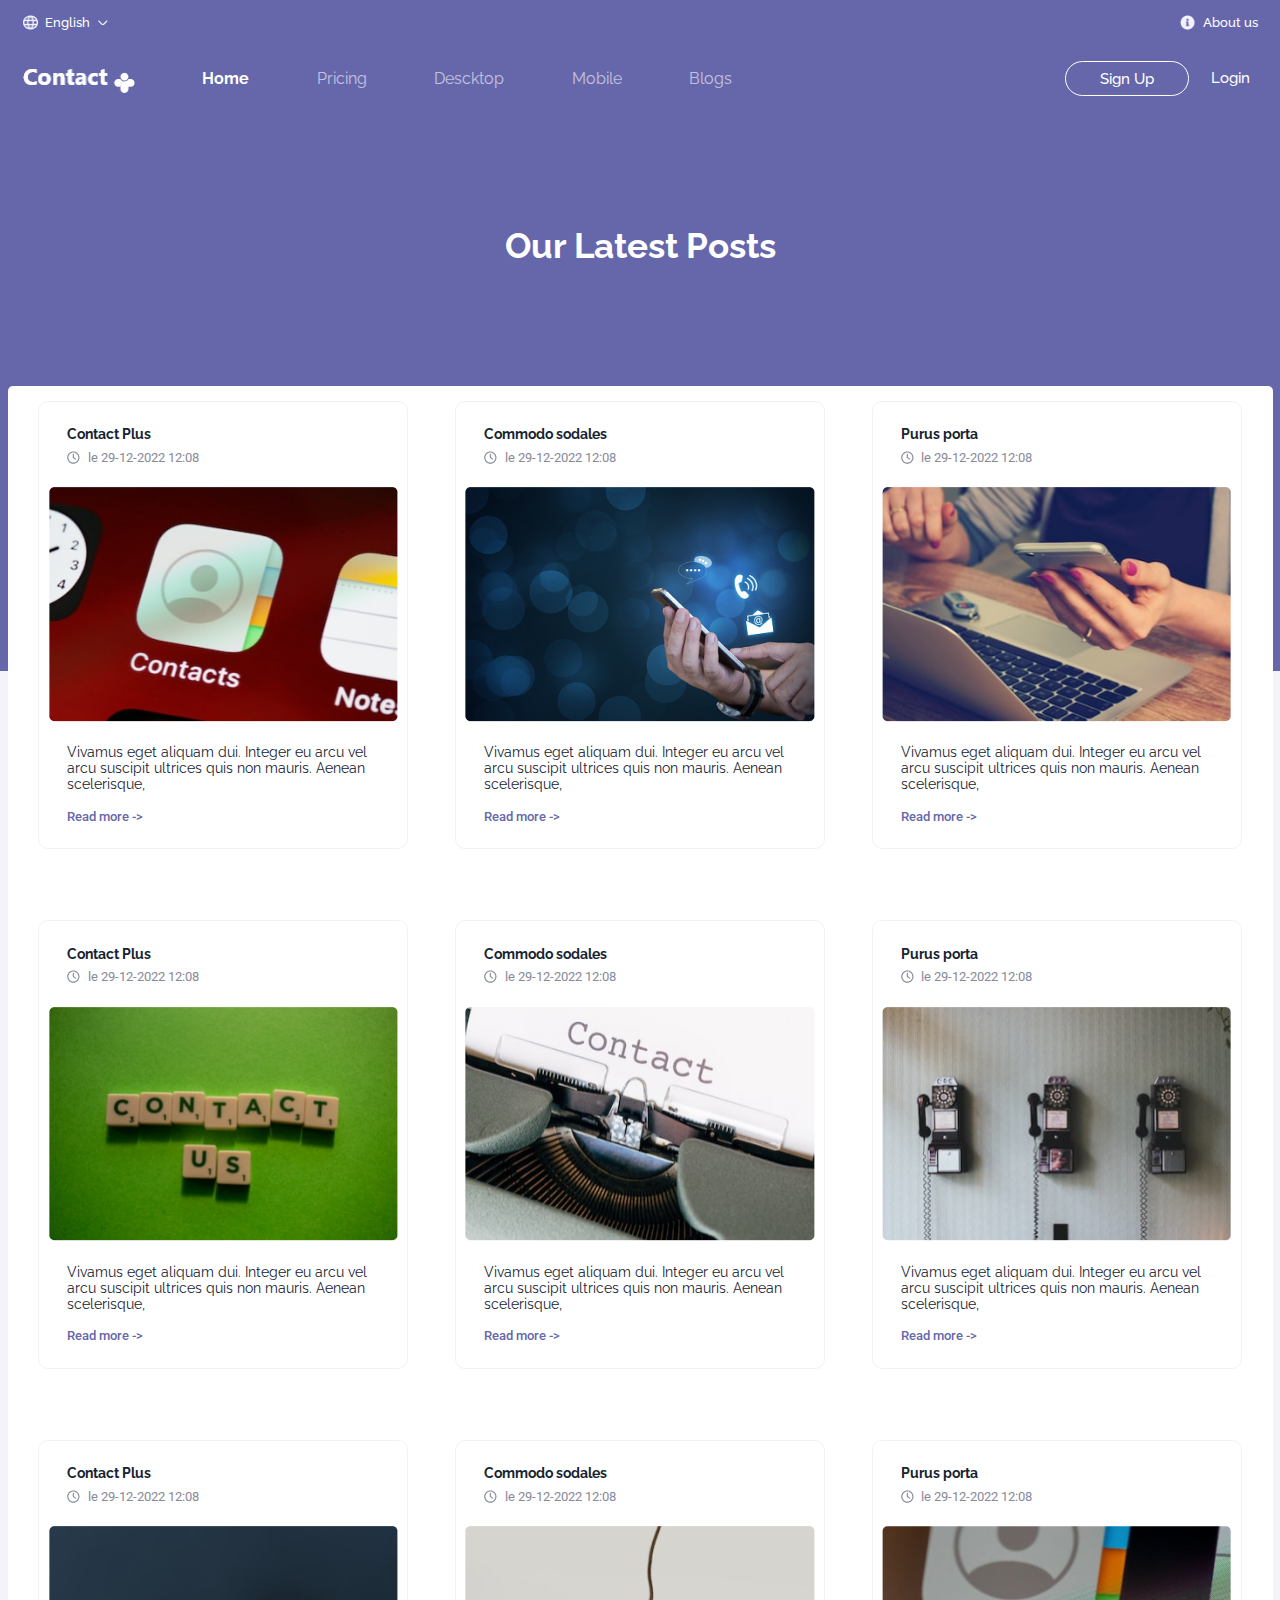
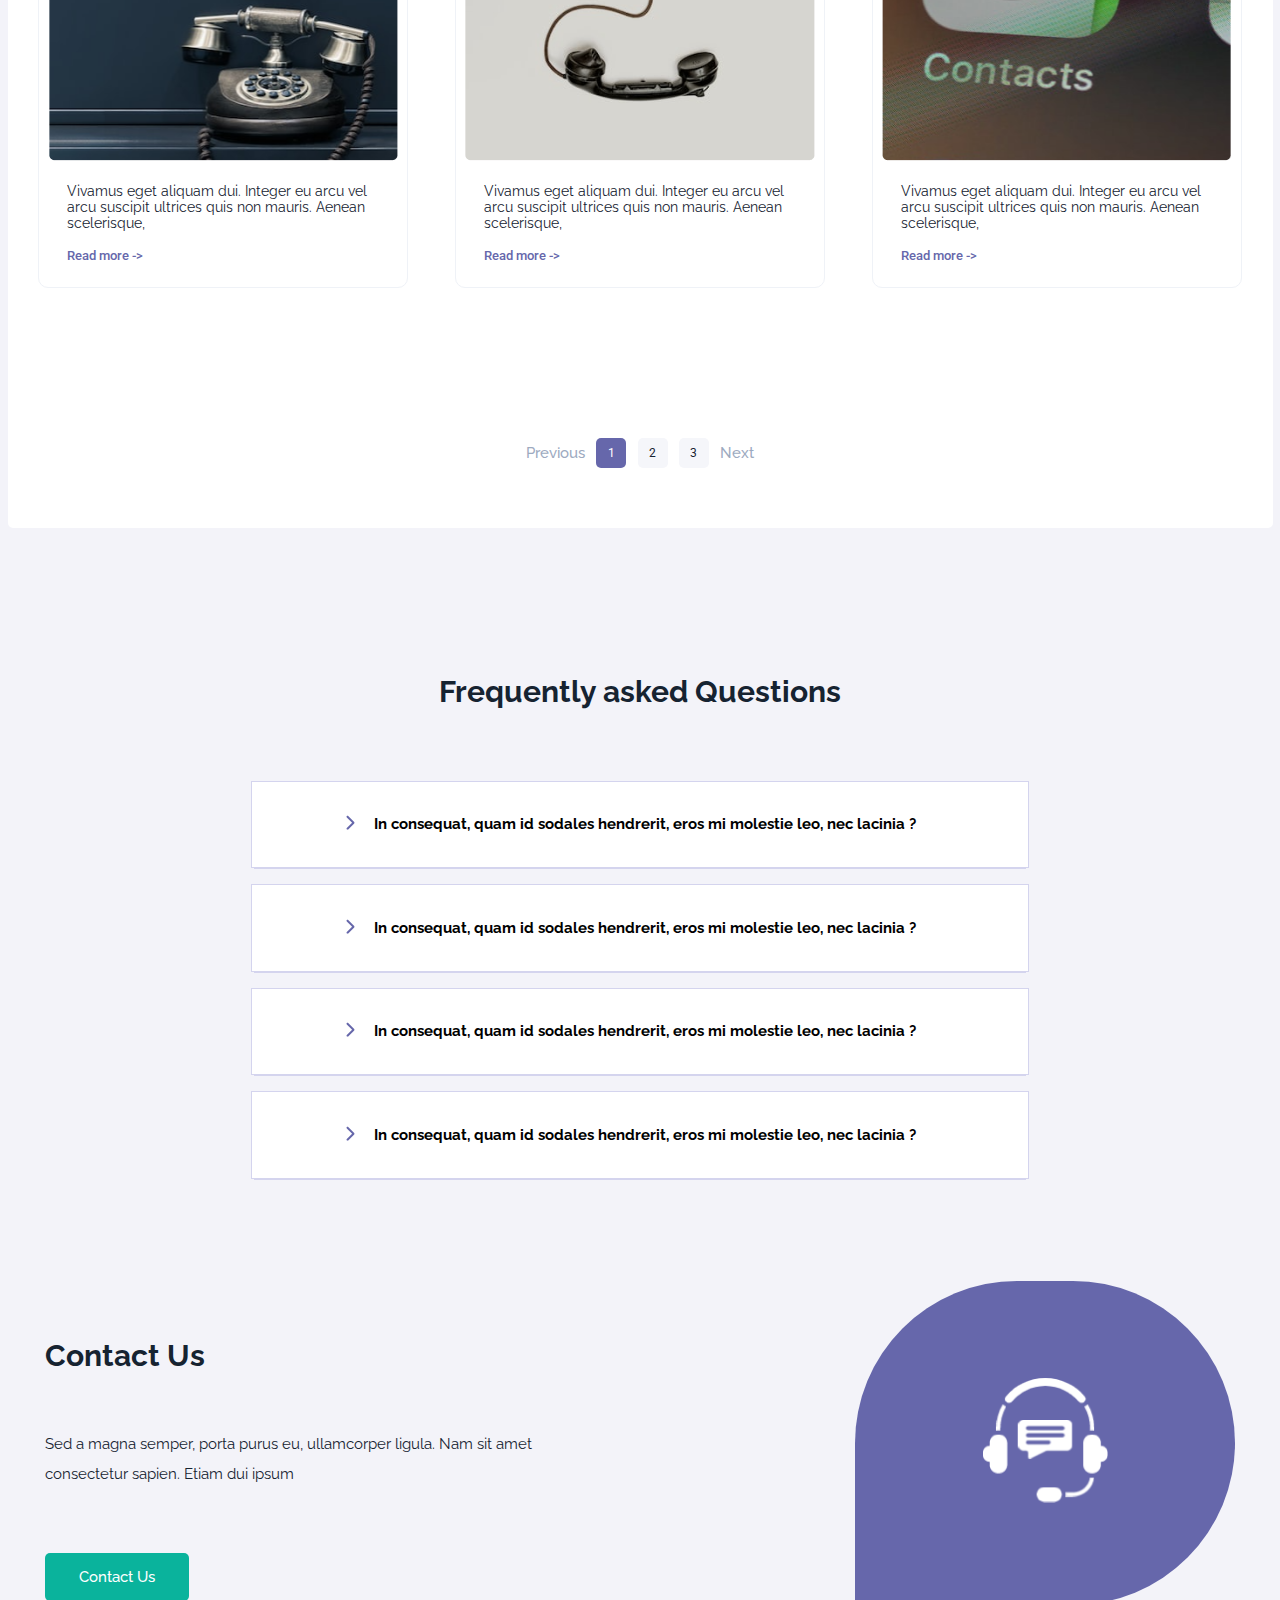
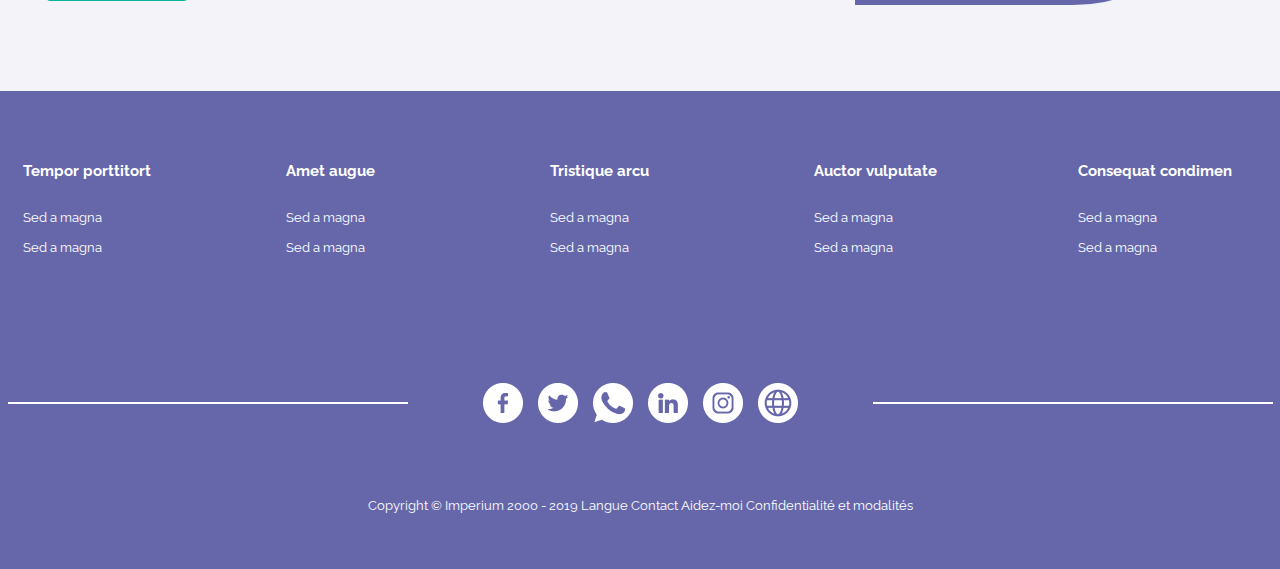
<file: index.html>
<!DOCTYPE html>
<html lang="en">
<head>
    <meta charset="UTF-8">
    <meta http-equiv="X-UA-Compatible" content="IE=edge">
    <meta name="viewport" content="width=device-width, initial-scale=1.0">
    <title>Contact Plus</title>
    <link rel="preconnect" href="https://fonts.googleapis.com">
    <link rel="preconnect" href="https://fonts.gstatic.com" crossorigin>
    <link href="https://fonts.googleapis.com/css2?family=Raleway:wght@400;500;700&family=Roboto:wght@400;500;700&display=swap" rel="stylesheet">
    <link rel="stylesheet" href="style.css">
    <script src="posts.js" ></script>
    <script src="script.js" defer></script>

</head>
<body>
    <!-- header -->
    <header class="primary-header">
        <section class="section">
            <div class="container top">
                <div class="language" role="button">
                    <img src="images/globe.png" alt="globe icon">
                    <p>English</p>
                    <span class="drop-btn"></span>
                    <div class="lang-list">
                        <a href="#">English</a>
                        <a href="#">Frensh</a>
                    </div>
                </div>
                <div class="info"> 
                    <img src="images/info.png" alt="info icon">
                    <p>About us</p>
                </div>
            </div>
            <div class="container bottom">
                <a href="#" class="logo">
                    <img src="images/logo.png" alt="contact plus">
                </a>
                <nav class="navigation">
                    <ul role="list" class="nav-list">
                        <li class="nav-link active-link"><a href="#">Home</a></li>
                        <li class="nav-link off-link"><a href="#">Pricing</a></li>
                        <li class="nav-link off-link"><a href="#">Descktop</a></li>
                        <li class="nav-link off-link"><a href="#">Mobile</a></li>
                        <li class="nav-link off-link"><a href="#">Blogs</a></li>
                    </ul>
                </nav>
                <div class="nav-buttons">
                    <button class="button signup">Sign Up</button>
                    <button class="button login">Login</button>
                </div>
                
                <!-- mobile menu -->
                <div class="menu">
                    <button class="menu-icon" role="button"></button>
                    <div class="menu-nav">
                        <div class="container">
                            <div class="language" role="button">
                                <img src="images/globe.png" alt="globe icon">
                                <p>English</p>
                                <span class="drop-btn"></span>
                                <div class="lang-list">
                                    <a href="#">English</a>
                                    <a href="#">Frensh</a>
                                </div>
                            </div>
                            <button class="close-menu"></button>
                        </div>
                        <ul role="list" class="nav-list">
                            <li class="nav-link active-link"><a href="#">Home</a></li>
                            <li class="nav-link"><a href="#">Pricing</a></li>
                            <li class="nav-link"><a href="#">Descktop</a></li>
                            <li class="nav-link"><a href="#">Mobile</a></li>
                            <li class="nav-link"><a href="#">Blogs</a></li>
                        </ul>
                        <div class="nav-buttons">
                            <button class="button signup">Sign Up</button>
                            <button class="button login">Login</button>
                        </div>
                        <div class="container">
                        <div class="info"> 
                            <img src="images/info.png" alt="info icon">
                            <p>About us</p>
                        </div>
                    </div>

                    </div>

                </div>
                <!-- mobile menu end-->

            </div>

        </section>
    </header>
    <main>
        <!-- hero section -->
        <section class="hero">
            <div class="container ">
                <h1 class="heading">Our Latest Posts</h1>
            </div>
        </section>
        <!-- content sections -->
        <section class="section">
            <div class="container wrapper">
                <div class="content">
                
                </div>
                <div class="pagination">
                    
                </div>
            </div>
            <!-- faq -->
            <div class="container faq">
                <h2 class="heading">Frequently asked Questions</h2>
                <button class="question"><span class="drop-down"></span><p class="paragraph">In consequat, quam id sodales hendrerit, eros mi molestie leo, nec lacinia ?</p></button>
                <div class="panel"><p>Lorem ipsum dolor sit amet consectetur, adipisicing elit. Quaerat inventore incidunt aperiam id aliquid ratione consequuntur pariatur repellat officiis provident totam, nesciunt ullam est autem commodi nulla aut a in!</p></div>
                <button class="question"><span class="drop-down"></span><p class="paragraph">In consequat, quam id sodales hendrerit, eros mi molestie leo, nec lacinia ?</p></button>
                <div class="panel"><p>Lorem ipsum dolor sit amet consectetur, adipisicing elit. Quaerat inventore incidunt aperiam id aliquid ratione consequuntur pariatur repellat officiis provident totam, nesciunt ullam est autem commodi nulla aut a in!</p></div>
                <button class="question"><span class="drop-down"></span><p class="paragraph">In consequat, quam id sodales hendrerit, eros mi molestie leo, nec lacinia ?</p></button>
                <div class="panel"><p>Lorem ipsum dolor sit amet consectetur, adipisicing elit. Quaerat inventore incidunt aperiam id aliquid ratione consequuntur pariatur repellat officiis provident totam, nesciunt ullam est autem commodi nulla aut a in!</p></div>
                <button class="question"><span class="drop-down"></span><p class="paragraph">In consequat, quam id sodales hendrerit, eros mi molestie leo, nec lacinia ?</p></button>
                <div class="panel"><p>Lorem ipsum dolor sit amet consectetur, adipisicing elit. Quaerat inventore incidunt aperiam id aliquid ratione consequuntur pariatur repellat officiis provident totam, nesciunt ullam est autem commodi nulla aut a in!</p></div>
            </div>
            <!-- contact us -->
            <div class="container contact-us">
                <div class="form">
                    <h2 class="heading">Contact Us</h2>
                    <p class="paragraph">
                        Sed a magna semper, porta purus eu, ullamcorper ligula. Nam sit amet consectetur sapien. Etiam dui ipsum
                    </p>
                    <button class="button">Contact Us</button>

                </div>
                <div class="contact-img">
                    <img src="images/customer-service.png" alt="contact image">
                </div>

            </div>
        </section>
    </main>
    <!-- footer -->
    <footer>
        <section class="section">
            <div class="container footer-nav">
                <div class="column">
                    <h4 class="heading footer-h">
                        Tempor porttitort
                    </h4>
                    <a href="#">Sed a magna</a>
                    <a href="#">Sed a magna</a>
                </div>
                <div class="column">
                    <h4 class="heading footer-h">
                        Amet augue
                    </h4>
                    <a href="#">Sed a magna</a>
                    <a href="#">Sed a magna</a>
                </div>
                <div class="column">
                    <h4 class="heading footer-h">
                        Tristique arcu
                    </h4>
                    <a href="#">Sed a magna</a>
                    <a href="#">Sed a magna</a>
                </div>
                <div class="column">
                    <h4 class="heading footer-h">
                        Auctor vulputate
                    </h4>
                    <a href="#">Sed a magna</a>
                    <a href="#">Sed a magna</a>
                </div>
                <div class="column">
                    <h4 class="heading footer-h">
                        Consequat condimen
                    </h4>
                    <a href="#">Sed a magna</a>
                    <a href="#">Sed a magna</a>
                </div>
            </div>
            <div class="social-links">
                <img src="images/facebook.png" alt="facebook">
                <img src="images/twitter.png" alt="teitter">
                <img src="images/whatsapp.png" alt="whatsapp">
                <img src="images/linkedin.png" alt="linkedin">
                <img src="images/instagram.png" alt="instagram">
                <img src="images/website.png" alt="website">
            </div>
            <div class="copyright">
                <p>Copyright © Imperium 2000 - 2019 Langue Contact Aidez-moi Confidentialité et modalités                </p>
            </div>

        </section>
    </footer>
</body>
</html>
</file>
<file: style.css>
:root{
    --color-primary:#6667AB;
    --color-accent:#0AB39C;
    --color-neutral:#F3F3F9;
    --color-white:rgb(255, 255, 255);
    --color-text:#162331;
    --color-text-light:#878A99;
    --color-border:#eff2f7;
    --color-pagebtn:#F5F6FA;
    /* contact colors */
    --color-sidebar-btn:#D9D9FB;
    --color-avatar:#EFEFF7;
    --color-navbtn:#299CDB;
    --color-navbtn-bg:#E9F5FB;
    --color-username:#1991EB;
    --color-tbl-border:#9DAABF;
    --color-contacts-blue:#007AD4;
    --color-contacts-green: var(--color-accent);
    --color-contacts-red:#D26175;

    /* fonts */
    --ff-raleway:'Raleway', sans-serif;
    --ff-roboto:'Roboto', sans-serif;
    /* font weight */
    --fw-small:400;
    --fw-regular:500;
    --fw-bold:700;
    /* font sizes */
    --fs-xsmall:13px;
    --fs-small:14px;
    --fs-regular:15px;
    --fs-primary:16px;
    --fs-medium:20px;
    --fs-large:30px;
    --fs-xlarge:35px;
    
    /* border radius */
    --xsmall-radius:2px;
    --small-radius:5px;
    --regular-radius:10px;
    --pill-radius:999em 999em;
}

/* mobile first */

* {
    margin: 0;
    padding: 0;
    font: inherit;
    box-sizing: border-box;
  }

html,
body {
  height: 100%;
  background-color: var(--color-neutral);
  color: var(--color-text);
  font-family: var(--ff-raleway);
  font-size: var(--fs-regular);
  font-weight: var(--fw-regular);
}

img{
    width: 100%;
}

.heading{
    font-weight: var(--fw-bold);
    margin-bottom: 1rem;
}

.section{
    width: min(1503px, (100% - 1rem));
    margin: auto;
}

.container{
    display: flex;
    justify-content: space-between;
    padding: 1rem;
}
button{
    border:none;
    cursor: pointer;
    display: inline-flex;
}
button:focus,a:focus{
    /* border: none; */
    outline-color: #6667AB;
}

.button{
    background-color: var(--color-accent);
    color: var(--color-white);
    padding: 1rem 2.25rem;
    border-radius:var(--small-radius);
}

.button:hover{
 filter: brightness(110%);
}

/* header */

.logo{
    min-width: 112px;
}
.navigation,.top,.menu-nav,.nav-buttons{
    display: none;
}
.primary-header{
    background-color: var(--color-primary);
    position: relative;
}
.language,.info{
    display: flex;
    position: relative;
    align-items: center;
    gap: 0.5rem;
    font-size: var(--fs-xsmall);
    color: var(--color-white);
    cursor: pointer;
}

.language>img,.info>img{
    max-height: 15px;
    max-width: 15px;
}

.drop-btn{
    display: block;
    position: relative;
    background:url("images/arrow-down.png");
    background-repeat: no-repeat;
    width: 11px;
    height: 5px;
}
.lang-list{
    display: none;
    padding: 0.5rem 1.5rem;
    position: absolute;
    top: 25px;
    left: 0px;
    background-color: var(--color-white);
    flex-direction: column;
    gap: 0.5rem;
    border-radius: 0 0 5px 5px;
}
.language:hover .lang-list{
    display: flex;
}
/* mobile menu */

.menu-icon{
    display: block;
    background: url("images/menu.svg");
    border: none;
    width: 30px;
    height: 30px;
    cursor: pointer;
}
.close-menu{
    background-color: var(--color-primary);
    background: url("images/close-outline.svg");
    border: none;
    width: 30px;
    height: 30px;
    cursor: pointer;
}
.open-menu{
    position: fixed;
    display: flex;
    flex-direction: column;
    gap: 4rem;
    background-color: var(--color-primary);
    color: var(--color-white);
    width: 100%;
    height: 100vh;
    top:0;
    left: 0;
}
.nav-list{
    display: flex;
    flex-direction: column;
    align-items: center;
    gap: 1rem;
    list-style-type: none;
    font-size: var(--fs-medium);
    color: var(--color-white);
}
.nav-list a{
    color: var(--color-white);
    text-decoration: none;
}
.active-link{
    font-weight: var(--fw-bold);
    opacity: 1;
}
.off-link{
    opacity:0.6
}
.nav-link:hover{
    opacity: 1;
}
.nav-buttons{
    align-self: center;

}
.lang-list a{
    font-size: var(--fs-xsmall);
    font-weight: var(--fw-regular);
    font-family: var(--ff-roboto);
    text-decoration: none;
    color: var(--color-primary);

}

.signup,.login{
    background-color: var(--color-primary);
    padding: 0.5rem;
    margin-left: 1rem;
    white-space: nowrap;
    cursor: pointer;
}

.signup{
    border: 1px solid var(--color-white);
    border-radius: var(--pill-radius);
    padding: 0.5rem 2.25rem;
}

/* hero */
.hero{
    background-color: var(--color-primary);
    display: flex;
    justify-content: center;
    padding:  3rem 0 6.5rem 0 ;
}
.hero>.container>.heading{
    font-size: var(--fs-xlarge);
    color: var(--color-white);
    text-align: center;
}

/* content */
.container.wrapper{
    flex-direction: column;
    gap:5rem ;
    background-color: var(--color-white);
    border-radius: var(--small-radius);
    margin-top: -5rem;
    margin-bottom: 1rem;
    padding-bottom: 3rem;

}
.content{
    display: grid;
    column-gap:1rem ;
    row-gap: 4.75rem;
    grid-template-columns: 1fr;
    justify-items: center;
}
/* post card */
.card{
    max-width: 370px;
    display: flex;
    flex-direction: column;
    gap: 1.5rem;
    padding: 1.625rem 0.625rem;
    border: 1px solid var(--color-border);
    border-radius: var(--regular-radius);
    font-size: var(--fs-small);
    font-weight: var(--fw-small);

}
.title{
    font-size: var(--fs-small);
    font-weight: var(--fw-bold);
    padding: 0 1.25rem;
}
.date{
    margin-top: -1rem;
    color: var(--color-text-light);
    font-size: var(--fs-xsmall);
    font-family: var(--ff-roboto);
    padding: 0 1.25rem;
    display: flex;
    align-items: center;
    gap: 0.5rem;

}
.date-icon{
    display: inline-block;
    background:url(images/clock.svg);
    background-size: contain;
    background-repeat: no-repeat;
    width: 13px;
    height: 13px;
}

.card>.link{
    font-size: var(--fs-xsmall);
    font-weight: var(--fw-regular);
    font-family: var(--ff-roboto);
    text-decoration: none;
    color: var(--color-primary);
    margin-top: -0.4rem;
    padding: 0 1.25rem;

}
.paragraph{
    padding: 0 1.25rem;
}
/* pagination */
.pagination{
    display: flex;
    align-items: center;
    gap: 0.75rem;
    justify-content: center;
    width: 100%;
}
.page{
    display: inline-flex;
    justify-content: center;
    align-items: center;
    width: 2rem;
    height: 2rem;
    background-color: var(--color-pagebtn);
    color: var(--color-text);
    border-radius: var(--small-radius);
    font-size: 12px;
    font-family: var(--ff-roboto);
    font-weight: var(--fw-small);
}

.page.active,.page:hover{
    background-color: var(--color-primary);
    color: var(--color-white);
}

.previous,.next{
    background: none;
    display: inline-flex;
    justify-content: center;
    align-items: center;
    color: var(--color-tbl-border);
}
/* FAQ */
.faq{
    flex-direction: column;
    align-items: center;
    gap: 1rem;
    font-weight: var(--fw-bold);
}
.faq>.heading{
    font-size: var(--fs-large);
    text-align: center;
    margin:7.75rem 0 3.75rem  ;
    
}
.drop-down{
    display: block;
    position: relative;
    background:url("images/arrow-down.svg");
    background-repeat: no-repeat;
    background-size: contain;
    width: 9px;
    height: 15px;
    transition: 0.4s;

}
.drop-down.active{
    rotate: 90deg;

}
.question{
    background-color: var(--color-white);
    padding: 2.25rem 1.25rem;
    border: 1px solid #D4D4EE;
    transition: 0.4s;
    
}
.question:hover{
    background-color: #D9D9FB;
}


.panel {
    display: block;
    border: 1px solid #D4D4EE;
    border-top: 0;
    padding: 0 18px;
    margin-top: -1rem;
    background-color: white;
    overflow: hidden;
    max-width: 622px;
    max-height: 0;
    transition: all 0.3s ease-in-out;
  }
/* contact us */
.contact-us{
    padding: 5.75rem 2.5rem ;
    flex-direction: column-reverse;
    gap: 2rem;
    align-items: center;

}
.form{
    display: flex;
    flex-direction: column;
    align-items: start;

}
.form>.heading{
    font-size: var(--fs-large);
    margin:3.5rem 0 3.75rem  ;
}

.form>.paragraph{
    padding: 0;
    margin-bottom: 4.25rem;
    font-weight: var(--fw-small);
    max-width: 550px;
    line-height: 30px;
}

.contact-img{
    padding: 2rem 2.5rem;
    border-radius:999em 999em 999em 0em;
    background-color: var(--color-primary);
}

.contact-img>img{
    width: 125px;
    height: 125px;
}

/* footer */
footer{
    background-color: var(--color-primary);
    color:var(--color-white);
    padding: 3.75rem 0;
}
.footer-nav{
    justify-content: space-between;
    align-items: center;
    flex-wrap: wrap;
    gap: 2rem;
    margin-bottom: 1.5rem;
}
.column{
    min-width: 180px;
    display: flex;
    flex-direction: column;
    gap: 1rem;
}
.column>a{
    text-decoration: none;
    color:var(--color-white);
    font-size: var(--fs-xsmall);
    font-weight: var(--fw-small);
}
.social-links{
    display: flex;
    justify-content: center;
    gap: 1rem;
    margin-bottom: 2rem;
}
.social-links::after,.social-links::before{
    content: "";
    background-color: var(--color-white);
    width: 50%;
    height: 2px;
    align-self: center;
}
.social-links>img{
    max-height: 30px;
    max-width: 30px ;
}
.copyright{
    display: flex;
    justify-content: center;
    font-size: var(--fs-xsmall);
    font-weight: var(--fw-small);
    text-align: center;
}
/* tablet screens 560px */
@media (min-width:35em){
    /* content */
    .content{
        grid-template-columns: repeat(2, auto);
    }
   
    /* contact us */
    .contact-us{
        flex-direction: row;
    
    }
    .contact-img{
        padding: 3rem 4rem;
    }
    /* footer */
    .footer-nav{
        margin-bottom: 2.5rem;
    }
    .social-links>img{
        max-height: 40px;
        max-width: 40px ;
    }
    .copyright{
        margin-top: 5rem;
    }
    
}
/* desktop screens 960px and more */
@media (min-width:60em){
    /* header */
    .menu{
        display: none;
    }
    .top{
        display: flex;
        color: var(--color-white);
    }
    .lang-list{
        top: 15px;
    }
    .bottom{
        align-items: center;
    }
    
    .navigation{
        display: flex;
        flex-grow: 1;
        margin-left: 4.5rem;
    }

    .nav-list{
        flex-direction: row;
        gap: 4.5rem;
        font-size: var(--fs-primary);
        font-weight: var(--fw-small);
    }
    .nav-buttons{
        display: flex;
    }
    
    /* hero */
    .hero{
        padding:  6.5rem 0 25rem 0 ;
    }
    /* content */
    .container.wrapper{
        margin-top: -19rem;
        gap: 10rem;
        padding-bottom: 4rem;
    }
    .content{
        grid-template-columns: repeat(3, auto);
    }
  
    
    /* FAQ */
    .question{
        padding: 2.25rem 6.25rem;
    }
    .panel {
        max-width: 772px;
      
      }
    /* contact us */
    .contact-us{
        flex-direction: row;
    }
    .contact-img{
        padding: 6.5rem 8.5rem;
    }
    /* footer */
    .footer-nav{
        margin-bottom: 7.5rem;
    }
    .social-links::before{
        margin-right: 4rem;
    }
    .social-links::after{
        margin-left: 4rem;
    }
}
</file>
